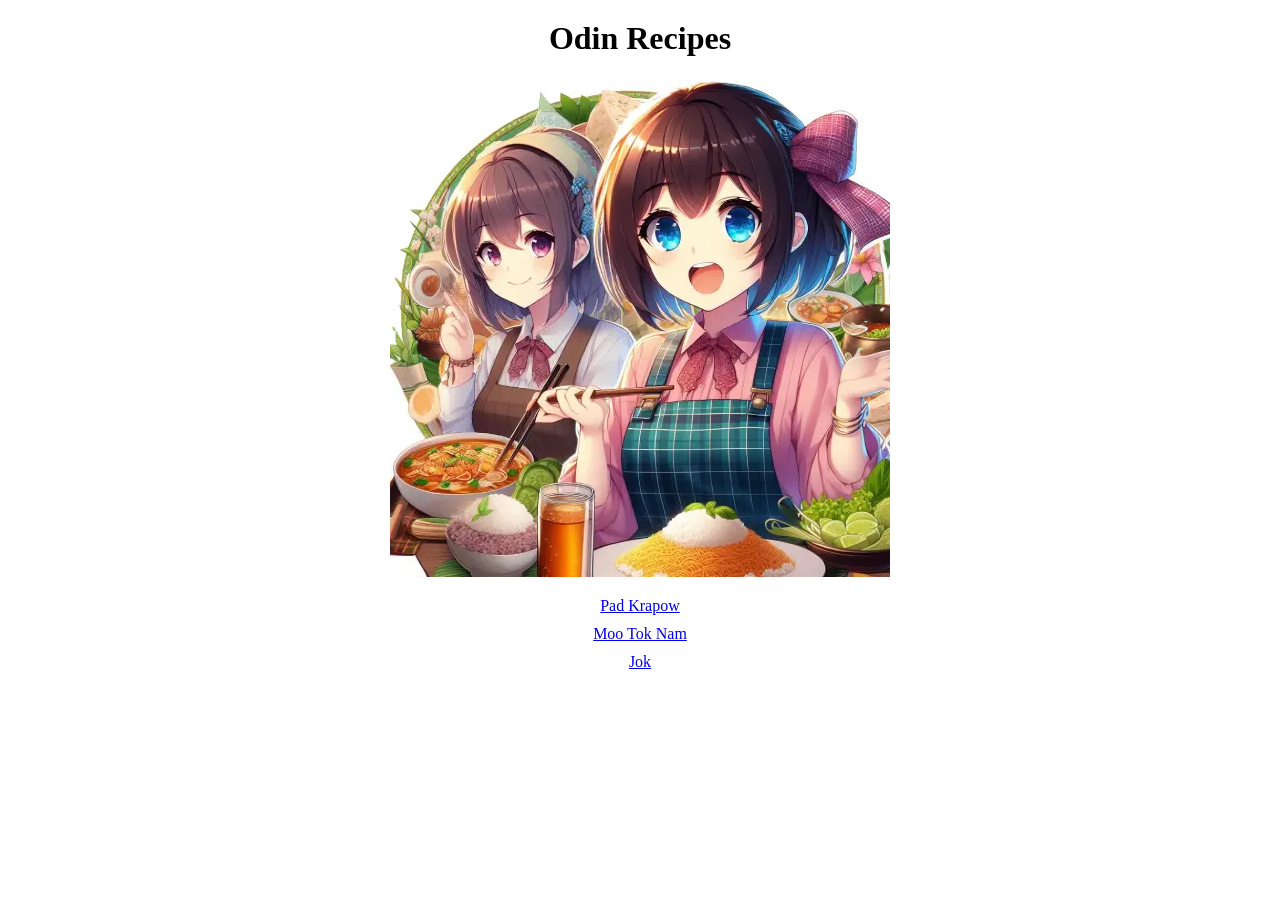
<file: index.html>
<!DOCTYPE html>
<html lang="en">
<head>
    <meta charset="UTF-8">
    <meta name="viewport" content="width=device-width, initial-scale=1.0">
    <title>Odin Recipes</title>
    <style>
        *{
            padding: 0;
            margin: 10px;
            box-sizing: border-box;
        }
        h1, ul{
            text-align: center;
            list-style-type: none;
        }
        li{
            margin-bottom: 10px;
        }
        .image{
            display: flex;
            justify-content: center;
            align-items: center;
        }
    </style>
</head>
<body>
    <h1>Odin Recipes</h1>
    <div class="image">
        <img src="images/logo.webp" alt="Two manga figures preparing different Thai dishes">
    </div>
    <ul>
        <li><a href="padkrapow.html">Pad Krapow</a></li>
        <li><a href="mootoknam.html">Moo Tok Nam</a></li>
        <li><a href="jok.html">Jok</a></li>
    </ul>
</body>
</html>
</file>
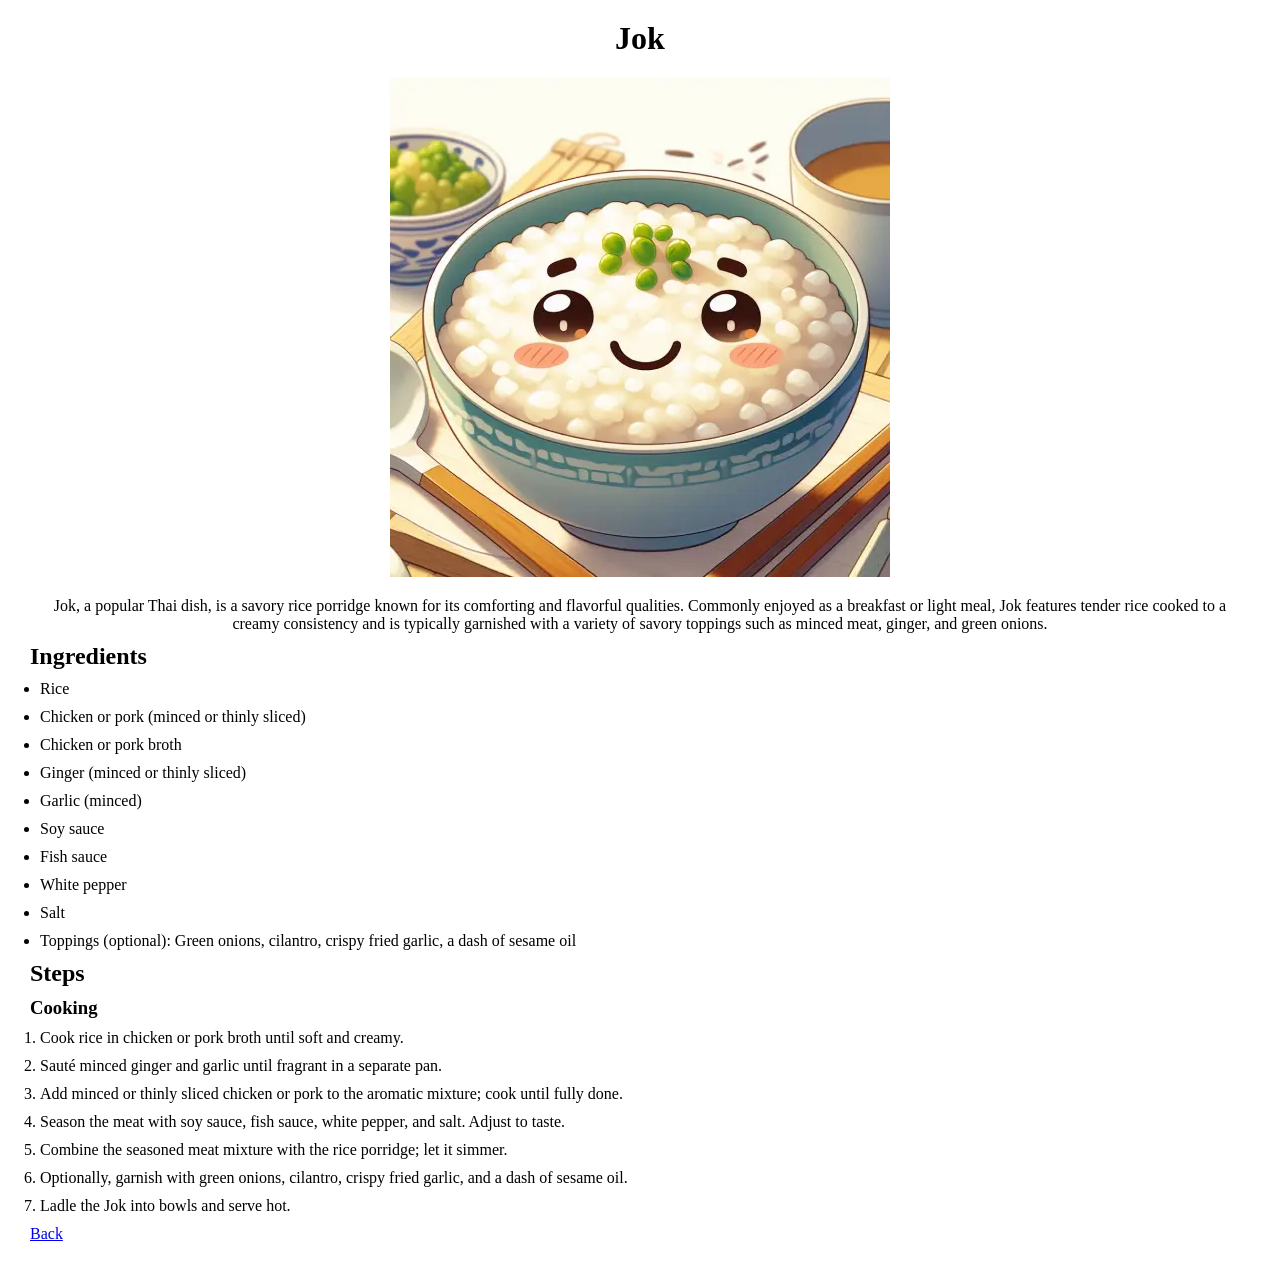
<file: jok.html>
<!DOCTYPE html>
<html lang="en">
<head>
    <meta charset="UTF-8">
    <meta name="viewport" content="width=device-width, initial-scale=1.0">
    <title>Jok</title>
    <style>
        *{
            padding: 0;
            margin: 10px;
            box-sizing: border-box;
        }
        h1, p{
            text-align: center;
        }
        li{
            margin-bottom: 10px;
        }
        .image{
            display: flex;
            justify-content: center;
            align-items: center;
        }
    </style>
</head>
<body>
    <h1>Jok</h1>
    <div class="image">
        <img src="images/jok.webp" alt="The dish Jok in a cartoon style">
    </div>
    <p>Jok, a popular Thai dish, is a savory rice porridge known for its comforting and flavorful qualities. Commonly enjoyed as a breakfast or light meal, Jok features tender rice cooked to a creamy consistency and is typically garnished with a variety of savory toppings such as minced meat, ginger, and green onions.</p>
    <h2>Ingredients</h2>
    <ul>
        <li>Rice</li>
        <li>Chicken or pork (minced or thinly sliced)</li>
        <li>Chicken or pork broth</li>
        <li>Ginger (minced or thinly sliced)</li>
        <li>Garlic (minced)</li>
        <li>Soy sauce</li>
        <li>Fish sauce</li>
        <li>White pepper</li>
        <li>Salt</li>
        <li>Toppings (optional): Green onions, cilantro, crispy fried garlic, a dash of sesame oil</li>
    </ul>
    <h2>Steps</h2>
    <h3>Cooking</h3>
    <ol>
        <li>Cook rice in chicken or pork broth until soft and creamy.</li>
        <li>Sauté minced ginger and garlic until fragrant in a separate pan.</li>
        <li>Add minced or thinly sliced chicken or pork to the aromatic mixture; cook until fully done.</li>
        <li>Season the meat with soy sauce, fish sauce, white pepper, and salt. Adjust to taste.</li>
        <li>Combine the seasoned meat mixture with the rice porridge; let it simmer.</li>
        <li>Optionally, garnish with green onions, cilantro, crispy fried garlic, and a dash of sesame oil.</li>
        <li>Ladle the Jok into bowls and serve hot.</li>
    </ol>
    <a href="index.html">Back</a>
</body>
</html>
</file>
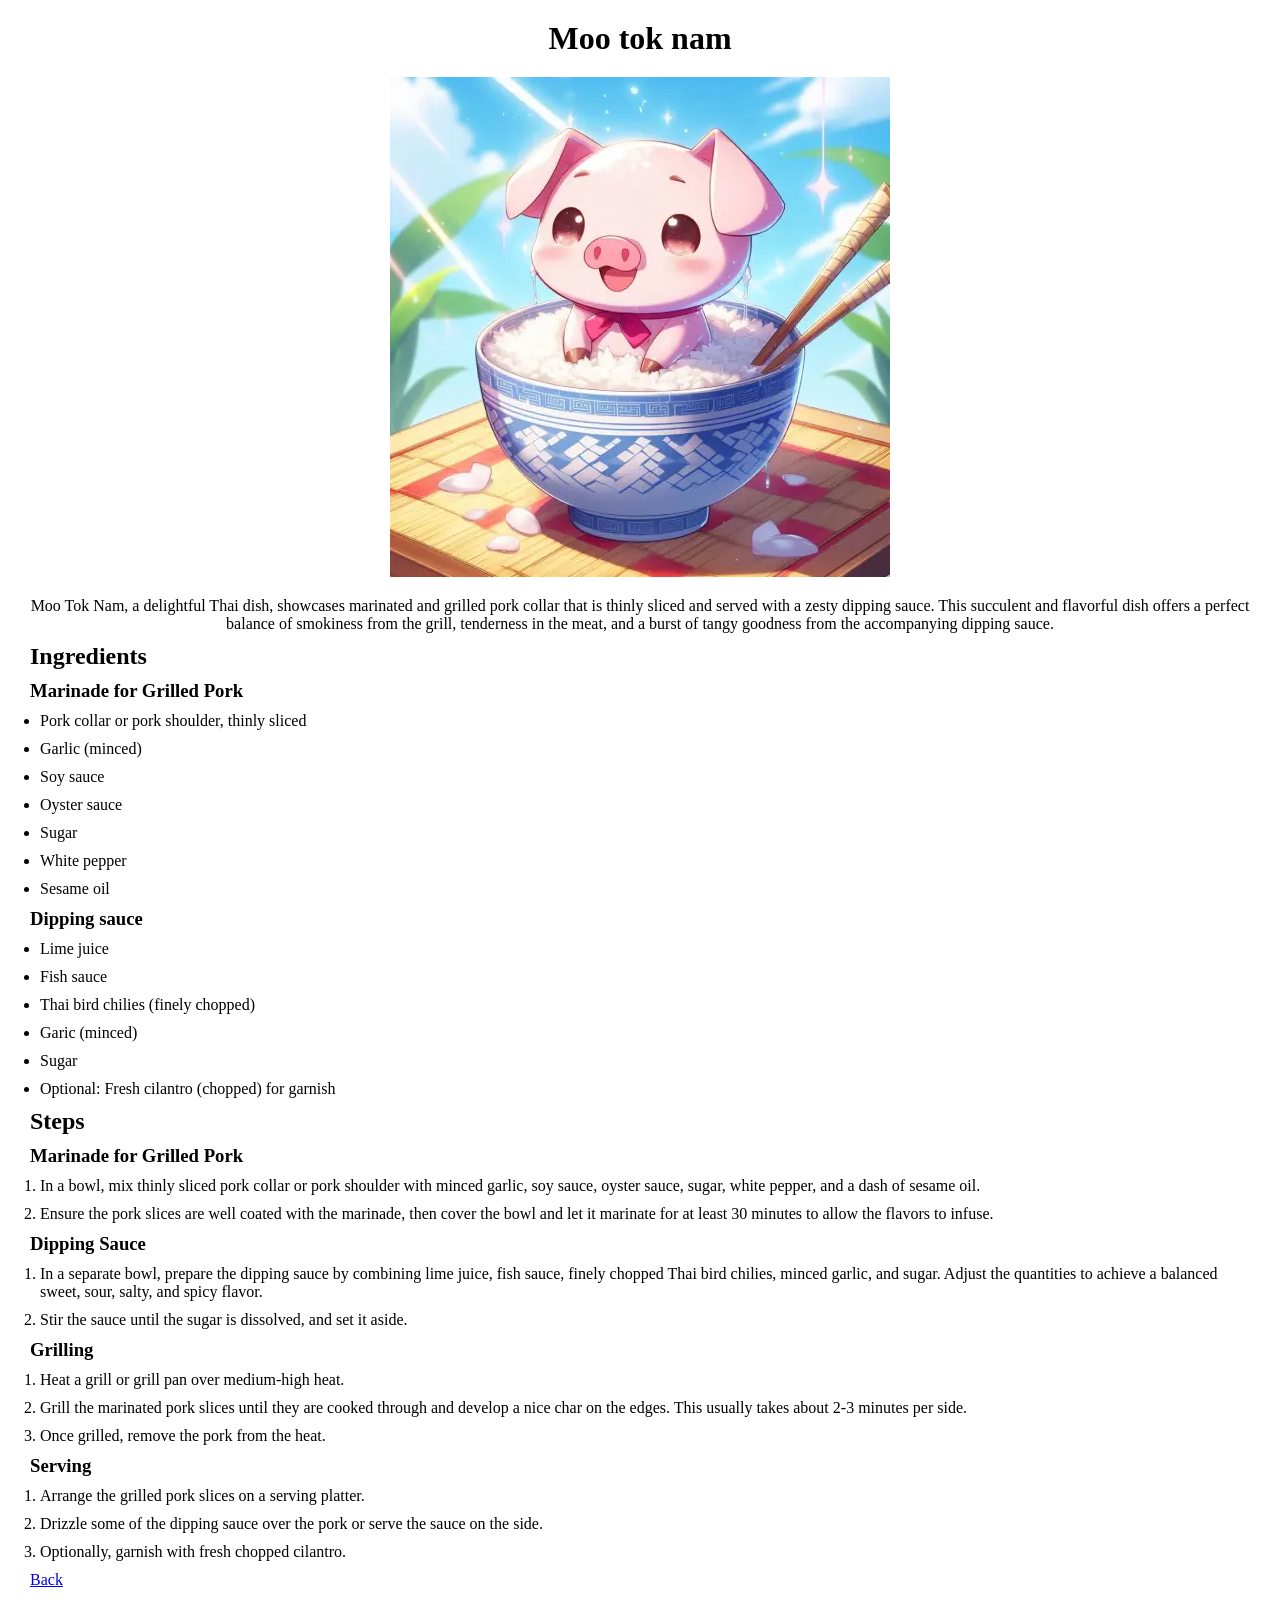
<file: mootoknam.html>
<!DOCTYPE html>
<html lang="en">
    <style>
        *{
            padding: 0;
            margin: 10px;
            box-sizing: border-box;
        }
         h1, p{
            text-align: center;
        }
        li{
            margin-bottom: 10px;
        }
        .image{
            display: flex;
            justify-content: center;
            align-items: center;
        }
    </style>
<head>
    <meta charset="UTF-8">
    <meta name="viewport" content="width=device-width, initial-scale=1.0">
    <title>Moo tok nam</title>
</head>
<body>
    <h1>Moo tok nam</h1>
    <div class="image">
        <img src="images/mootoknam.webp" alt="The dish Moo tok nam in a cartoon style">
    </div>
    <p>Moo Tok Nam, a delightful Thai dish, showcases marinated and grilled pork collar that is thinly sliced and served with a zesty dipping sauce. This succulent and flavorful dish offers a perfect balance of smokiness from the grill, tenderness in the meat, and a burst of tangy goodness from the accompanying dipping sauce.</p>
    <h2>Ingredients</h2>
    <h3>Marinade for Grilled Pork</h3>
    <ul>
        <li>Pork collar or pork shoulder, thinly sliced</li>
        <li>Garlic (minced)</li>
        <li>Soy sauce</li>
        <li>Oyster sauce</li>
        <li>Sugar</li>
        <li>White pepper</li>
        <li>Sesame oil</li>
    </ul>
    <h3>Dipping sauce</h3>
    <ul>
        <li>Lime juice</li>
        <li>Fish sauce</li>
        <li>Thai bird chilies (finely chopped)</li>
        <li>Garic (minced)</li>
        <li>Sugar</li>
        <li>Optional: Fresh cilantro (chopped) for garnish</li>
    </ul>
    <h2>Steps</h2>
    <h3>Marinade for Grilled Pork</h3>
    <ol>
        <li>In a bowl, mix thinly sliced pork collar or pork shoulder with minced garlic, soy sauce, oyster sauce, sugar, white pepper, and a dash of sesame oil.</li>
        <li>Ensure the pork slices are well coated with the marinade, then cover the bowl and let it marinate for at least 30 minutes to allow the flavors to infuse.</li>
    </ol>
    <h3>Dipping Sauce</h3>
    <ol>
        <li>In a separate bowl, prepare the dipping sauce by combining lime juice, fish sauce, finely chopped Thai bird chilies, minced garlic, and sugar. Adjust the quantities to achieve a balanced sweet, sour, salty, and spicy flavor.</li>
        <li>Stir the sauce until the sugar is dissolved, and set it aside.</li>
    </ol>    
    <h3>Grilling</h3>
    <ol>
        <li>Heat a grill or grill pan over medium-high heat.</li>
        <li>Grill the marinated pork slices until they are cooked through and develop a nice char on the edges. This usually takes about 2-3 minutes per side.</li>
        <li>Once grilled, remove the pork from the heat.</li>
    </ol>    
    <h3>Serving</h3>
    <ol>
        <li>Arrange the grilled pork slices on a serving platter.</li>
        <li>Drizzle some of the dipping sauce over the pork or serve the sauce on the side.</li>
        <li>Optionally, garnish with fresh chopped cilantro.</li>
    </ol>
    <a href="index.html">Back</a>
</body>
</html>
</file>
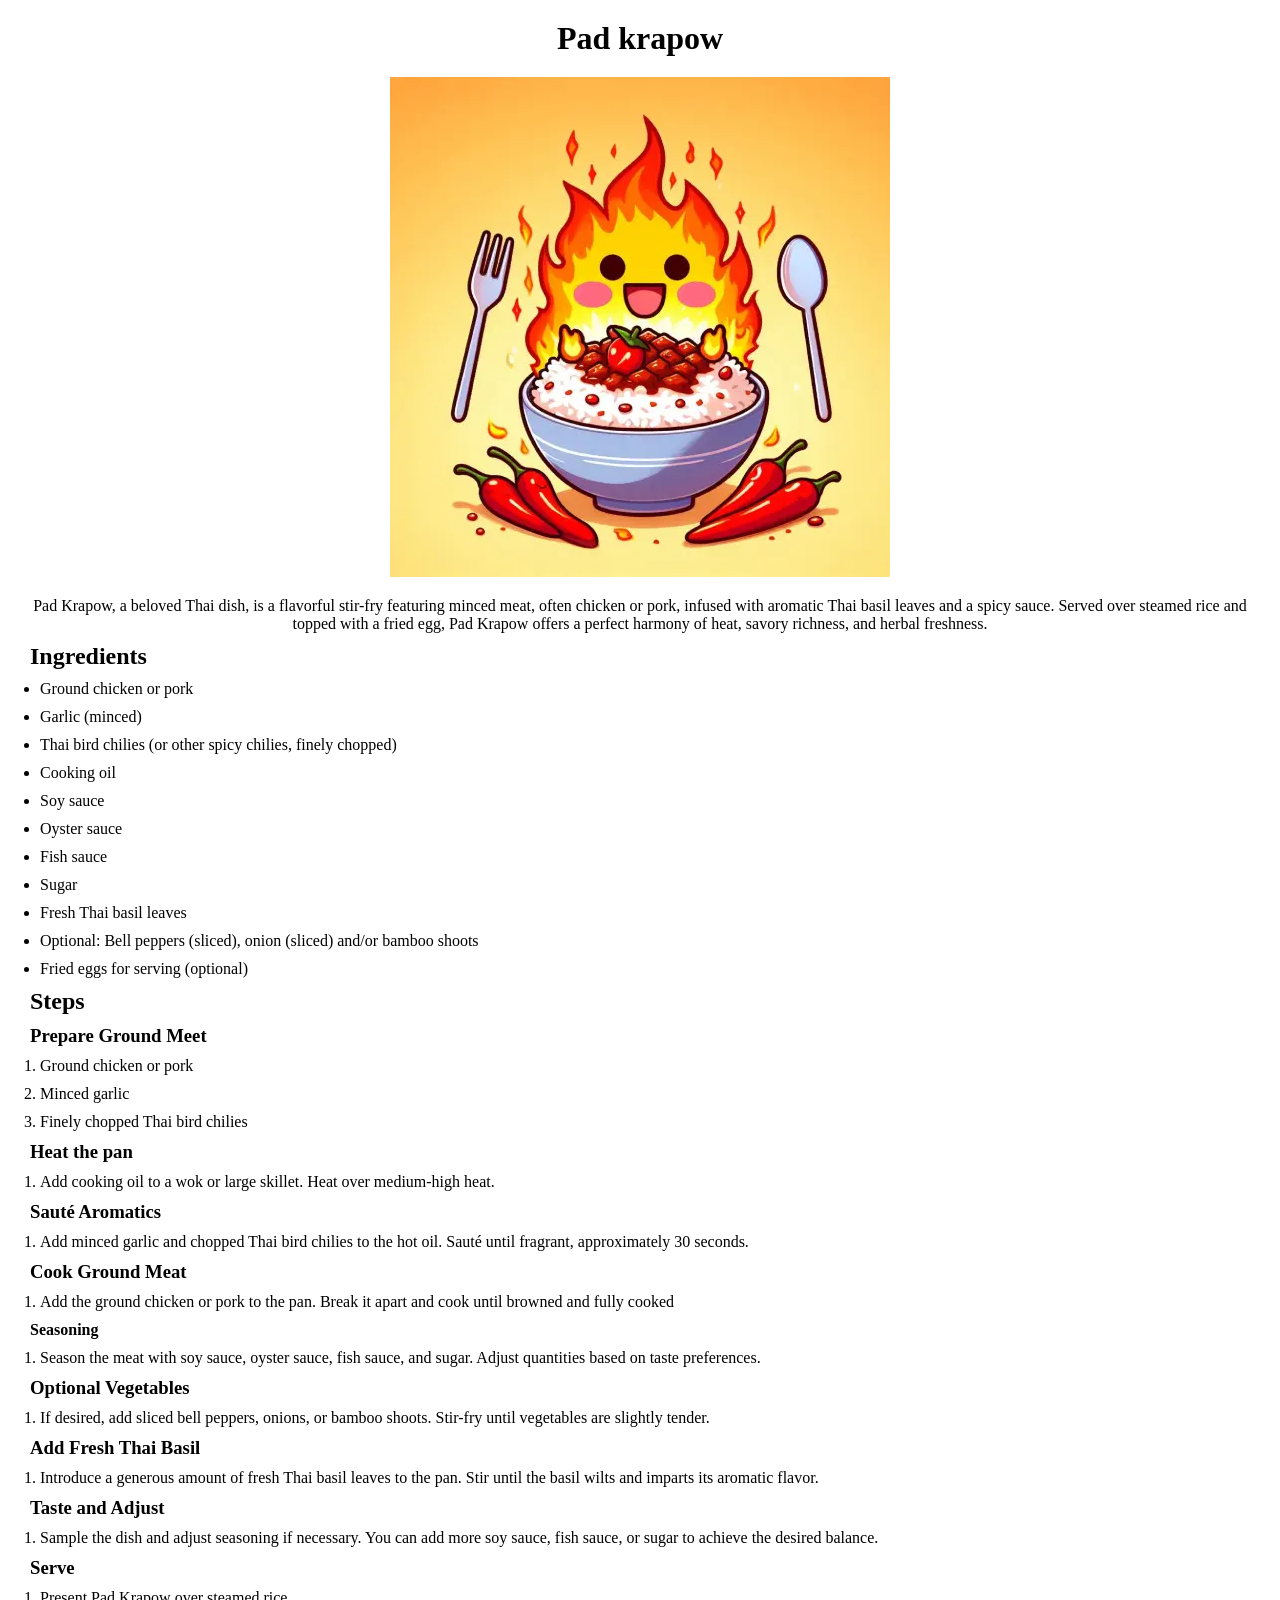
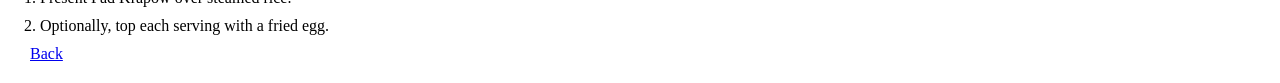
<file: padkrapow.html>
<!DOCTYPE html>
<html lang="en">
<head>
    <meta charset="UTF-8">
    <meta name="viewport" content="width=device-width, initial-scale=1.0">
    <title>Pad krapow</title>
    <style>
        *{
            padding: 0;
            margin: 10px;
            box-sizing: border-box;
        }
        h1, p{
            text-align: center;
        }
        li{
            margin-bottom: 10px;
        }
        .image{
            display: flex;
            justify-content: center;
            align-items: center;
        }
    </style>
</head>
<body>
    <h1>Pad krapow</h1>
    <div class="image">
        <img src="images/padkrapow.webp" alt="The dish Pad Krapow in a cartoon style">
    </div>
    <p>Pad Krapow, a beloved Thai dish, is a flavorful stir-fry featuring minced meat, often chicken or pork, infused with aromatic Thai basil leaves and a spicy sauce. Served over steamed rice and topped with a fried egg, Pad Krapow offers a perfect harmony of heat, savory richness, and herbal freshness.</p>
    <h2>Ingredients</h2>
    <ul>
        <li>Ground chicken or pork</li>
        <li>Garlic (minced)</li>
        <li>Thai bird chilies (or other spicy chilies, finely chopped)</li>
        <li>Cooking oil</li>
        <li>Soy sauce</li>
        <li>Oyster sauce</li>
        <li>Fish sauce</li>
        <li>Sugar</li>
        <li>Fresh Thai basil leaves</li>
        <li>Optional: Bell peppers (sliced), onion (sliced) and/or bamboo shoots</li>
        <li>Fried eggs for serving (optional)</li>
    </ul>
    <h2>Steps</h2>
    <h3>Prepare Ground Meet</h3>
    <ol>
        <li>Ground chicken or pork</li>
        <li>Minced garlic</li>
        <li>Finely chopped Thai bird chilies</li>
    </ol>
    <h3>Heat the pan</h3>
    <ol>
        <li>Add cooking oil to a wok or large skillet. Heat over medium-high heat.</li>
    </ol>
    <h3>Sauté Aromatics</h3>
    <ol>
        <li>Add minced garlic and chopped Thai bird chilies to the hot oil. Sauté until fragrant, approximately 30 seconds.</li>
    </ol>
    <h3>Cook Ground Meat</h3>
    <ol>
        <li>Add the ground chicken or pork to the pan. Break it apart and cook until browned and fully cooked</li>
    </ol>
    <h4>Seasoning</h4>
    <ol>
        <li>Season the meat with soy sauce, oyster sauce, fish sauce, and sugar. Adjust quantities based on taste preferences.</li>
    </ol>
    <h3>Optional Vegetables</h3>
    <ol>
        <li>If desired, add sliced bell peppers, onions, or bamboo shoots. Stir-fry until vegetables are slightly tender.
        </li>
    </ol>
    <h3>Add Fresh Thai Basil</h3>
    <ol>
        <li>Introduce a generous amount of fresh Thai basil leaves to the pan. Stir until the basil wilts and imparts its aromatic flavor.</li>
    </ol>
    <h3>Taste and Adjust</h3>
    <ol>
        <li>Sample the dish and adjust seasoning if necessary. You can add more soy sauce, fish sauce, or sugar to achieve the desired balance.</li>
    </ol>
    <h3>Serve</h3>
    <ol>
        <li>Present Pad Krapow over steamed rice.</li>
        <li>Optionally, top each serving with a fried egg.</li>
    </ol>
    <a href="index.html">Back</a>
</body>
</html>
</file>
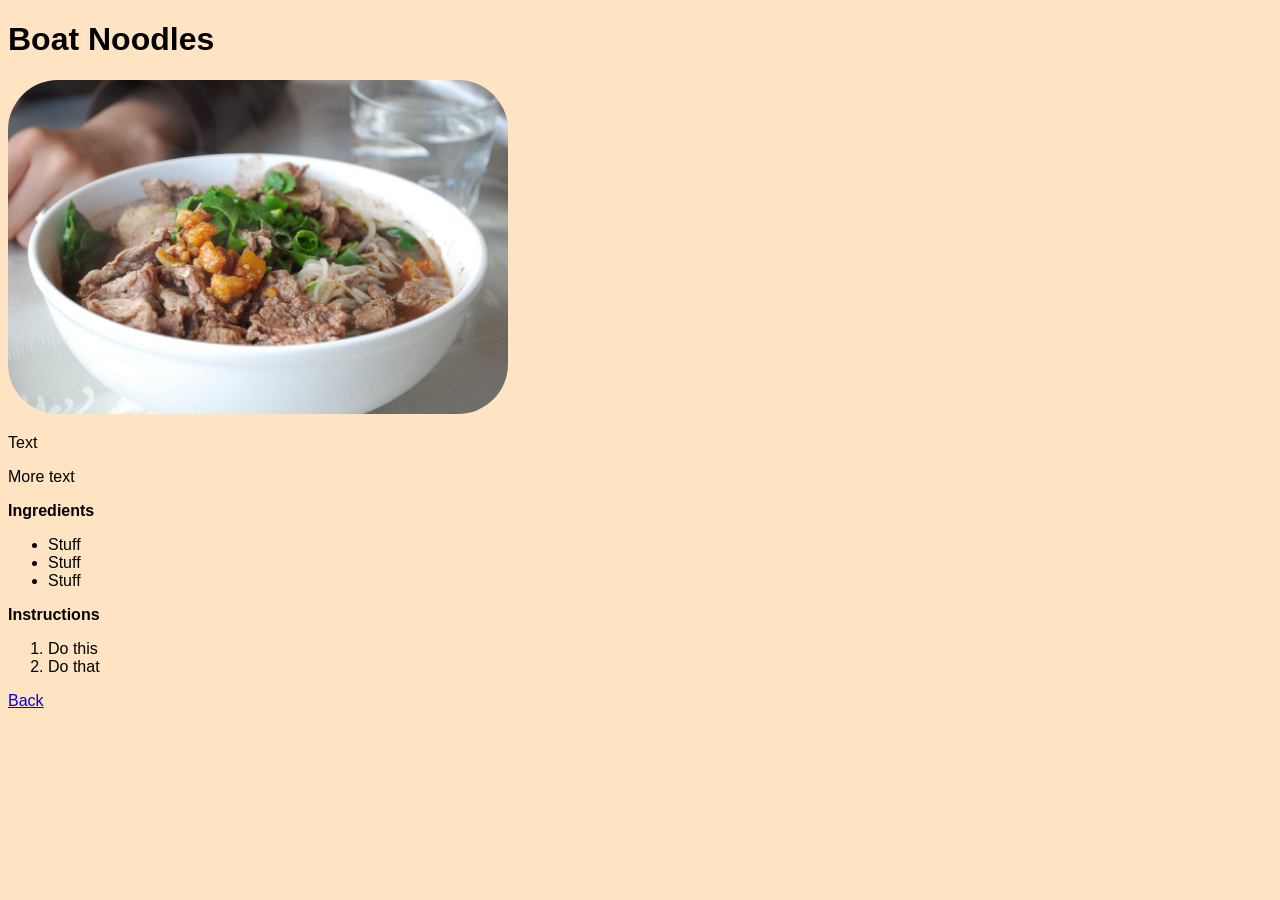
<file: recipes/boatnoodles.html>
<!DOCTYPE html>
<html lang="en">
<head>
    <meta charset="UTF-8">
    <meta name="viewport" content="width=device-width, initial-scale=1.0">
    <link rel="stylesheet" href="/food.css">
    <title>Boat Noodles</title>
</head>
<body>
    <h1>Boat Noodles</h1>
    <img src="boatnoodles.jpeg" width="500px" alt="Boat Noodles">
    <p>Text</p>
    <p>More text</p>

    <p><strong>Ingredients</strong></p>
    <ul>
        <li>Stuff</li>
        <li>Stuff</li>
        <li>Stuff</li>
    </ul>
    <p><strong>Instructions</strong></p>
    <ol>
        <li>Do this</li>
        <li>Do that</li>
    </ol>

    <a href="/index.html">Back</a>
    
</body>
</html>
</file>
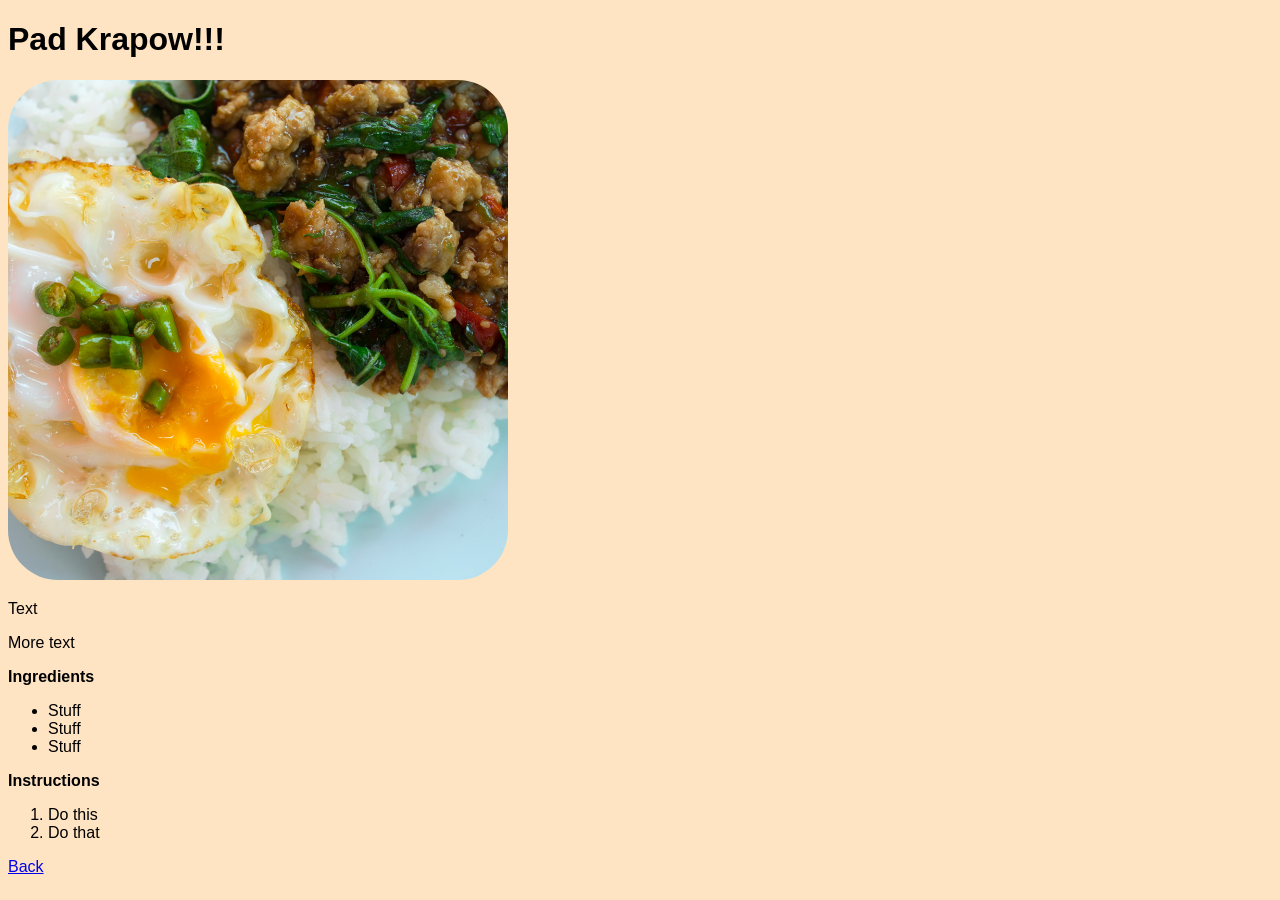
<file: recipes/padkrapow.html>
<!DOCTYPE html>
<html lang="en">
<head>
    <meta charset="UTF-8">
    <meta name="viewport" content="width=device-width, initial-scale=1.0">
    <link rel="stylesheet" href="/food.css">
    <title>Pad Krapow</title>
</head>
<body>
    <h1>Pad Krapow!!!</h1>
    <img src="krapow.jpeg" width="500px" alt="Pad Krapow">
    <p>Text</p>
    <p>More text</p>

    <p><strong>Ingredients</strong></p>
    <ul>
        <li>Stuff</li>
        <li>Stuff</li>
        <li>Stuff</li>
    </ul>
    <p><strong>Instructions</strong></p>
    <ol>
        <li>Do this</li>
        <li>Do that</li>
    </ol>
    <a href="/index.html">Back</a>
    
</body>
</html>
</file>
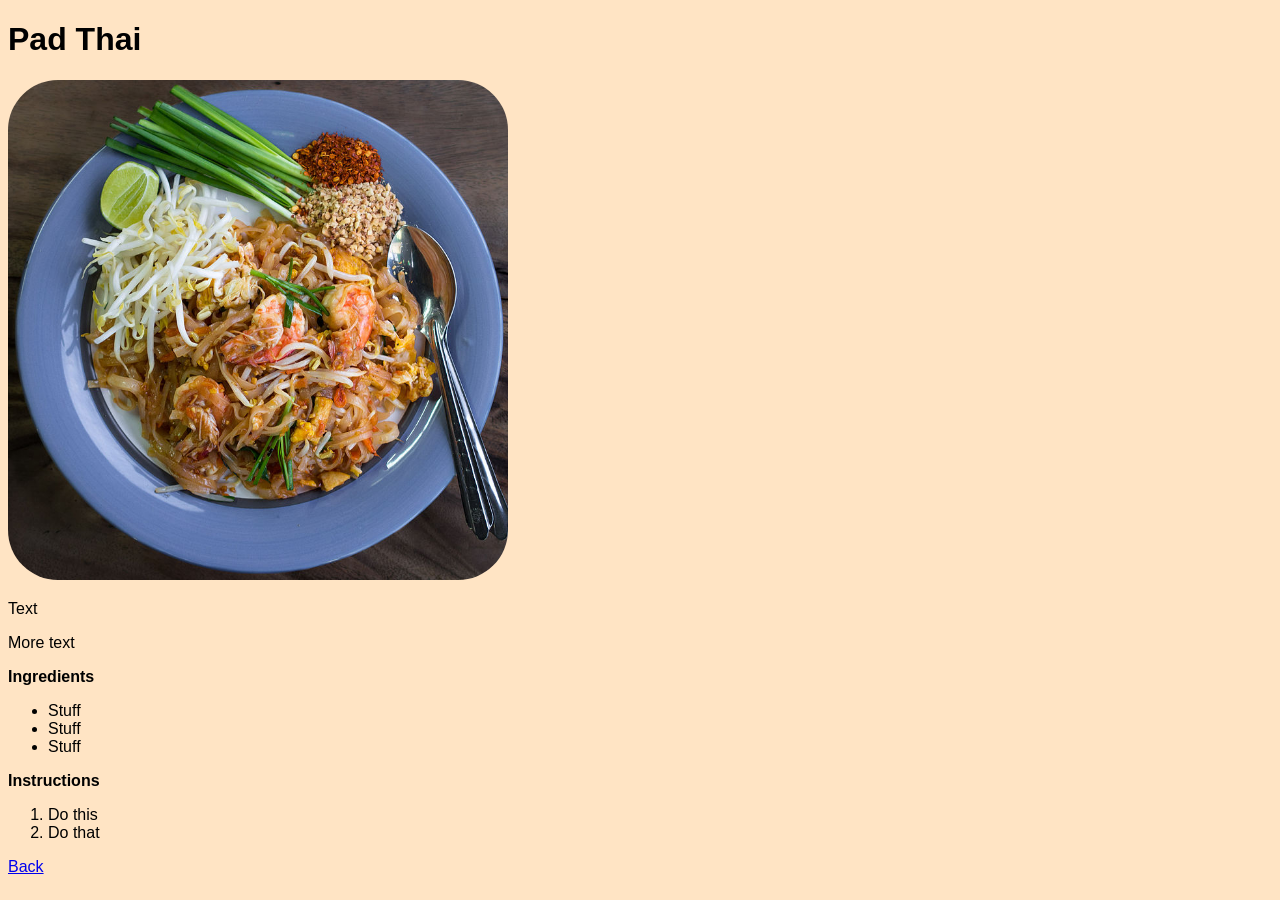
<file: recipes/padthai.html>
<!DOCTYPE html>
<html lang="en">
<head>
    <meta charset="UTF-8">
    <meta name="viewport" content="width=device-width, initial-scale=1.0">
    <link rel="stylesheet" href="/food.css">
    <title>Pad Thai</title>
</head>
<body>
    <h1>Pad Thai</h1>
    <img src="padthai.jpeg" width="500px" alt="Pad Thai">
    <p>Text</p>
    <p>More text</p>

    <p><strong>Ingredients</strong></p>
    <ul>
        <li>Stuff</li>
        <li>Stuff</li>
        <li>Stuff</li>
    </ul>
    <p><strong>Instructions</strong></p>
    <ol>
        <li>Do this</li>
        <li>Do that</li>
    </ol>
    <a href="/index.html">Back</a>
    
</body>
</html>
</file>
<file: food.css>
body {
    background-color:bisque;
    font-family: arial, verdana, helvetica, sans-serif;
}

img {
    border-radius: 50px;
}
</file>
